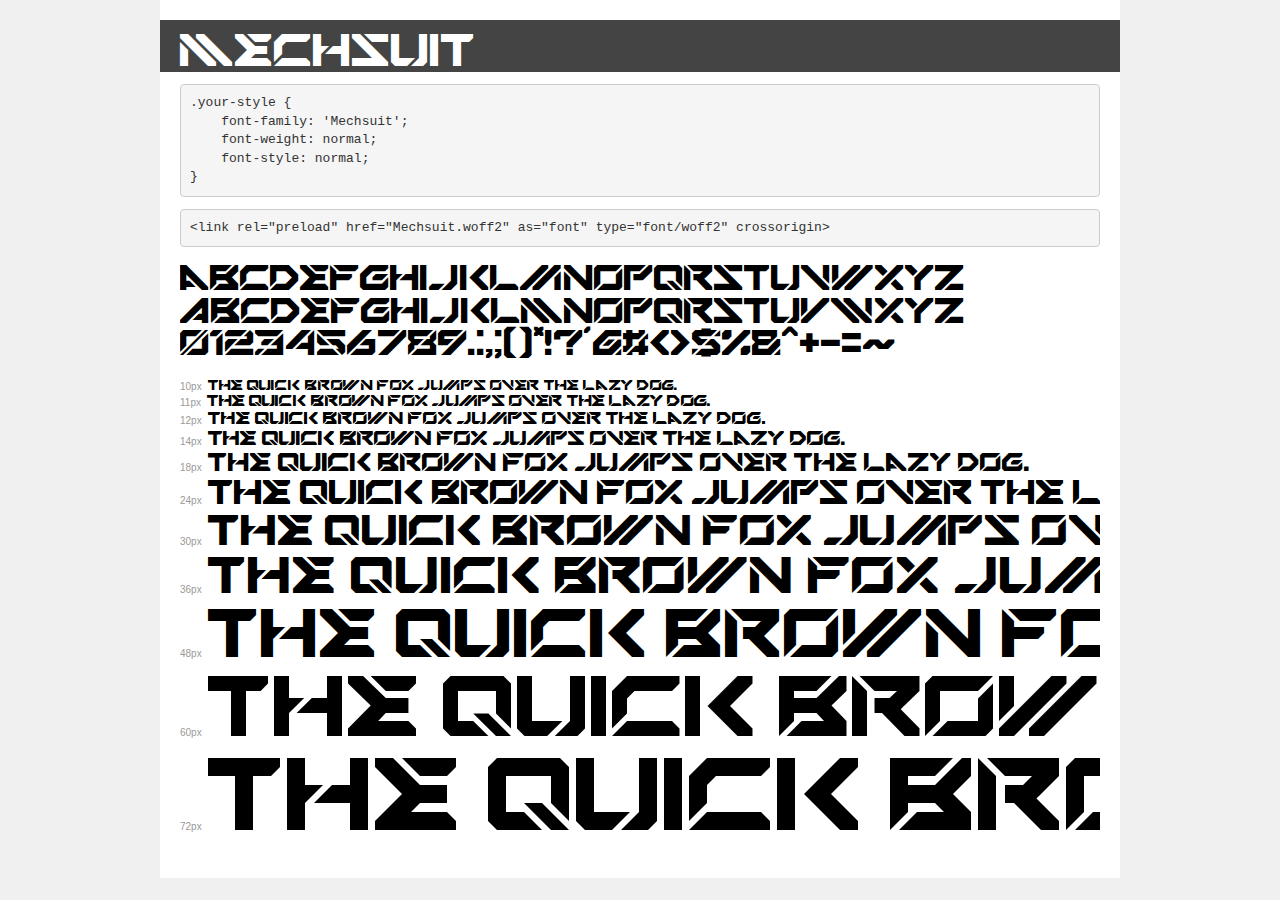
<file: Fonts/demo.html>
<!DOCTYPE html>
<html lang="en">
<head>
    <meta charset="utf-8">
    <meta http-equiv="X-UA-Compatible" content="IE=edge">
    <meta name="viewport" content="width=device-width, initial-scale=1">
    <meta name="robots" content="noindex, noarchive">
    <meta name="format-detection" content="telephone=no">
    <title>Transfonter demo</title>
    <link href="stylesheet.css" rel="stylesheet">
    <style>
        /*
        http://meyerweb.com/eric/tools/css/reset/
        v2.0 | 20110126
        License: none (public domain)
        */
        html, body, div, span, applet, object, iframe,
        h1, h2, h3, h4, h5, h6, p, blockquote, pre,
        a, abbr, acronym, address, big, cite, code,
        del, dfn, em, img, ins, kbd, q, s, samp,
        small, strike, strong, sub, sup, tt, var,
        b, u, i, center,
        dl, dt, dd, ol, ul, li,
        fieldset, form, label, legend,
        table, caption, tbody, tfoot, thead, tr, th, td,
        article, aside, canvas, details, embed,
        figure, figcaption, footer, header, hgroup,
        menu, nav, output, ruby, section, summary,
        time, mark, audio, video {
            margin: 0;
            padding: 0;
            border: 0;
            font-size: 100%;
            font: inherit;
            vertical-align: baseline;
        }
        /* HTML5 display-role reset for older browsers */
        article, aside, details, figcaption, figure,
        footer, header, hgroup, menu, nav, section {
            display: block;
        }
        body {
            line-height: 1;
        }
        ol, ul {
            list-style: none;
        }
        blockquote, q {
            quotes: none;
        }
        blockquote:before, blockquote:after,
        q:before, q:after {
            content: '';
            content: none;
        }
        table {
            border-collapse: collapse;
            border-spacing: 0;
        }
        /* demo styles */
        body {
            background: #f0f0f0;
            color: #000;
        }
        .page {
            background: #fff;
            width: 920px;
            margin: 0 auto;
            padding: 20px 20px 0 20px;
            overflow: hidden;
        }
        .font-container {
            overflow-x: auto;
            overflow-y: hidden;
            margin-bottom: 40px;
            line-height: 1.3;
            white-space: nowrap;
            padding-bottom: 5px;
        }
        h1 {
            position: relative;
            background: #444;
            font-size: 32px;
            color: #fff;
            padding: 10px 20px;
            margin: 0 -20px 12px -20px;
        }
        .letters {
            font-size: 25px;
            margin-bottom: 20px;
        }
        .s10:before {
            content: '10px';
        }
        .s11:before {
            content: '11px';
        }
        .s12:before {
            content: '12px';
        }
        .s14:before {
            content: '14px';
        }
        .s18:before {
            content: '18px';
        }
        .s24:before {
            content: '24px';
        }
        .s30:before {
            content: '30px';
        }
        .s36:before {
            content: '36px';
        }
        .s48:before {
            content: '48px';
        }
        .s60:before {
            content: '60px';
        }
        .s72:before {
            content: '72px';
        }
        .s10:before, .s11:before, .s12:before, .s14:before,
        .s18:before, .s24:before, .s30:before, .s36:before,
        .s48:before, .s60:before, .s72:before {
            font-family: Arial, sans-serif;
            font-size: 10px;
            font-weight: normal;
            font-style: normal;
            color: #999;
            padding-right: 6px;
        }
        pre {
            display: block;
            padding: 9px;
            margin: 0 0 12px;
            font-family: Monaco, Menlo, Consolas, "Courier New", monospace;
            font-size: 13px;
            line-height: 1.428571429;
            color: #333;
            font-weight: normal;
            font-style: normal;
            background-color: #f5f5f5;
            border: 1px solid #ccc;
            overflow-x: auto;
            border-radius: 4px;
        }
        /* responsive */
        @media (max-width: 959px) {
            .page {
                width: auto;
                margin: 0;
            }
        }
    </style>
</head>
<body>
<div class="page">
    <div class="demo">
        <h1 style="font-family: 'Mechsuit'; font-weight: normal; font-style: normal;">Mechsuit</h1>
        <pre title="Usage">.your-style {
    font-family: 'Mechsuit';
    font-weight: normal;
    font-style: normal;
}</pre>
        <pre title="Preload (optional)">
&lt;link rel=&quot;preload&quot; href=&quot;Mechsuit.woff2&quot; as=&quot;font&quot; type=&quot;font/woff2&quot; crossorigin&gt;</pre>
        <div class="font-container" style="font-family: 'Mechsuit'; font-weight: normal; font-style: normal;">
            <p class="letters">
                abcdefghijklmnopqrstuvwxyz<br>
ABCDEFGHIJKLMNOPQRSTUVWXYZ<br>
                0123456789.:,;()*!?'@#&lt;&gt;$%&^+-=~
            </p>
            <p class="s10" style="font-size: 10px;">The quick brown fox jumps over the lazy dog.</p>
            <p class="s11" style="font-size: 11px;">The quick brown fox jumps over the lazy dog.</p>
            <p class="s12" style="font-size: 12px;">The quick brown fox jumps over the lazy dog.</p>
            <p class="s14" style="font-size: 14px;">The quick brown fox jumps over the lazy dog.</p>
            <p class="s18" style="font-size: 18px;">The quick brown fox jumps over the lazy dog.</p>
            <p class="s24" style="font-size: 24px;">The quick brown fox jumps over the lazy dog.</p>
            <p class="s30" style="font-size: 30px;">The quick brown fox jumps over the lazy dog.</p>
            <p class="s36" style="font-size: 36px;">The quick brown fox jumps over the lazy dog.</p>
            <p class="s48" style="font-size: 48px;">The quick brown fox jumps over the lazy dog.</p>
            <p class="s60" style="font-size: 60px;">The quick brown fox jumps over the lazy dog.</p>
            <p class="s72" style="font-size: 72px;">The quick brown fox jumps over the lazy dog.</p>
        </div>
    </div>

</div>
</body>
</html>
</file>
<file: Fonts/stylesheet.css>
@font-face {
    font-family: 'Mechsuit';
    src: url('Mechsuit.woff2') format('woff2'),
        url('Mechsuit.woff') format('woff');
    font-weight: normal;
    font-style: normal;
    font-display: swap;
}
</file>
